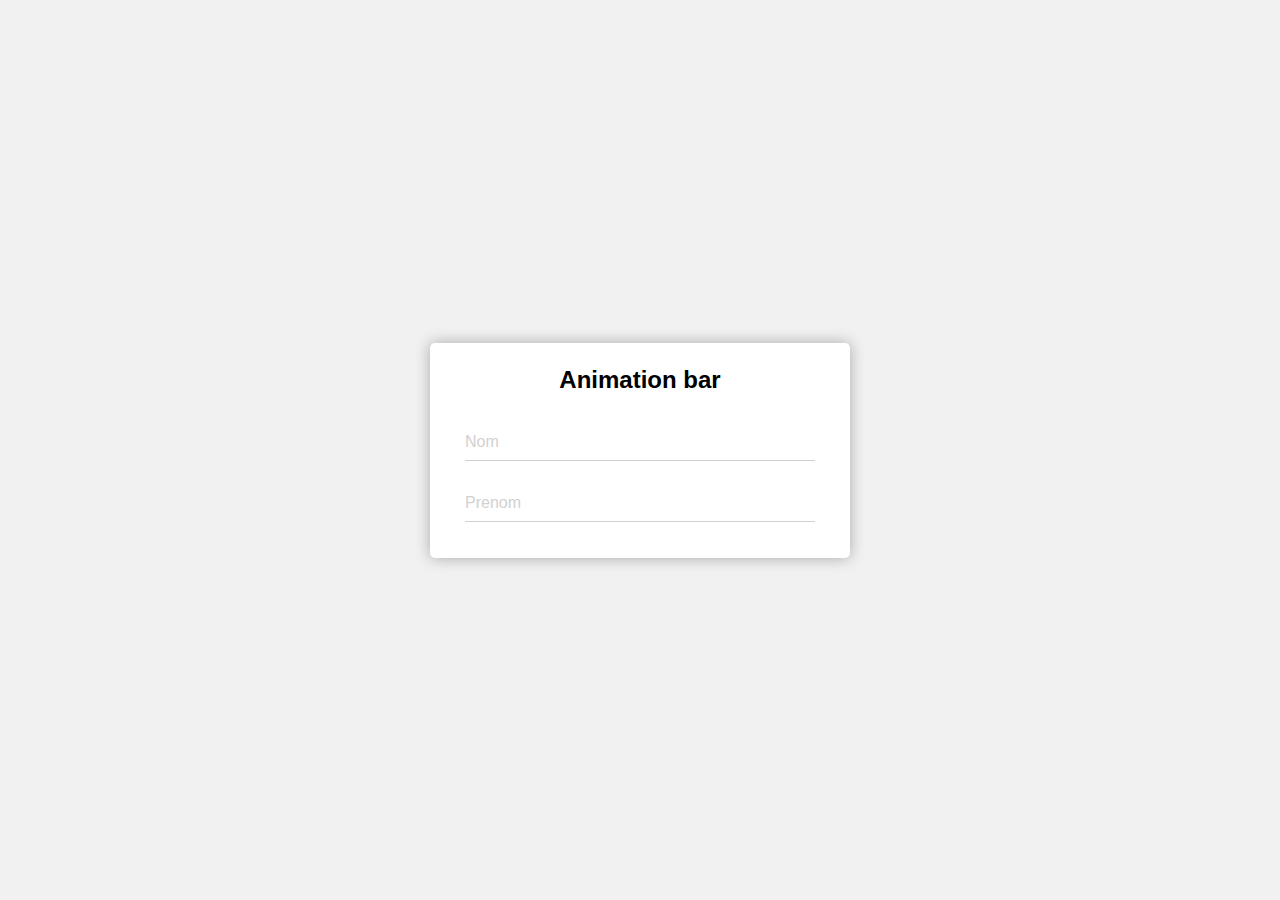
<file: Animation-input-bar/index.html>
<!DOCTYPE html>
<html lang="fr">
<head>
    <meta charset="UTF-8">
    <meta http-equiv="X-UA-Compatible" content="IE=edge">
    <meta name="viewport" content="width=device-width, initial-scale=1.0">
    <link rel="stylesheet" href="style.css">

    <title>La Minute de code</title>
</head>
<body>

    <div class="container">
        <h2>Animation bar</h2>
        <form action="#">
            <div class="box">
                <input  type="text" id="name" required>
                <label for="nom">Nom</label>
                <span class="ligne"></span>
            </div>
            <div class="box">
                <input  type="text" id="prenom" required>
                <label for="prenom">Prenom</label>
                <span class="ligne"></span>
            </div>
        </form>
    </div>





</body>
</html>
</file>
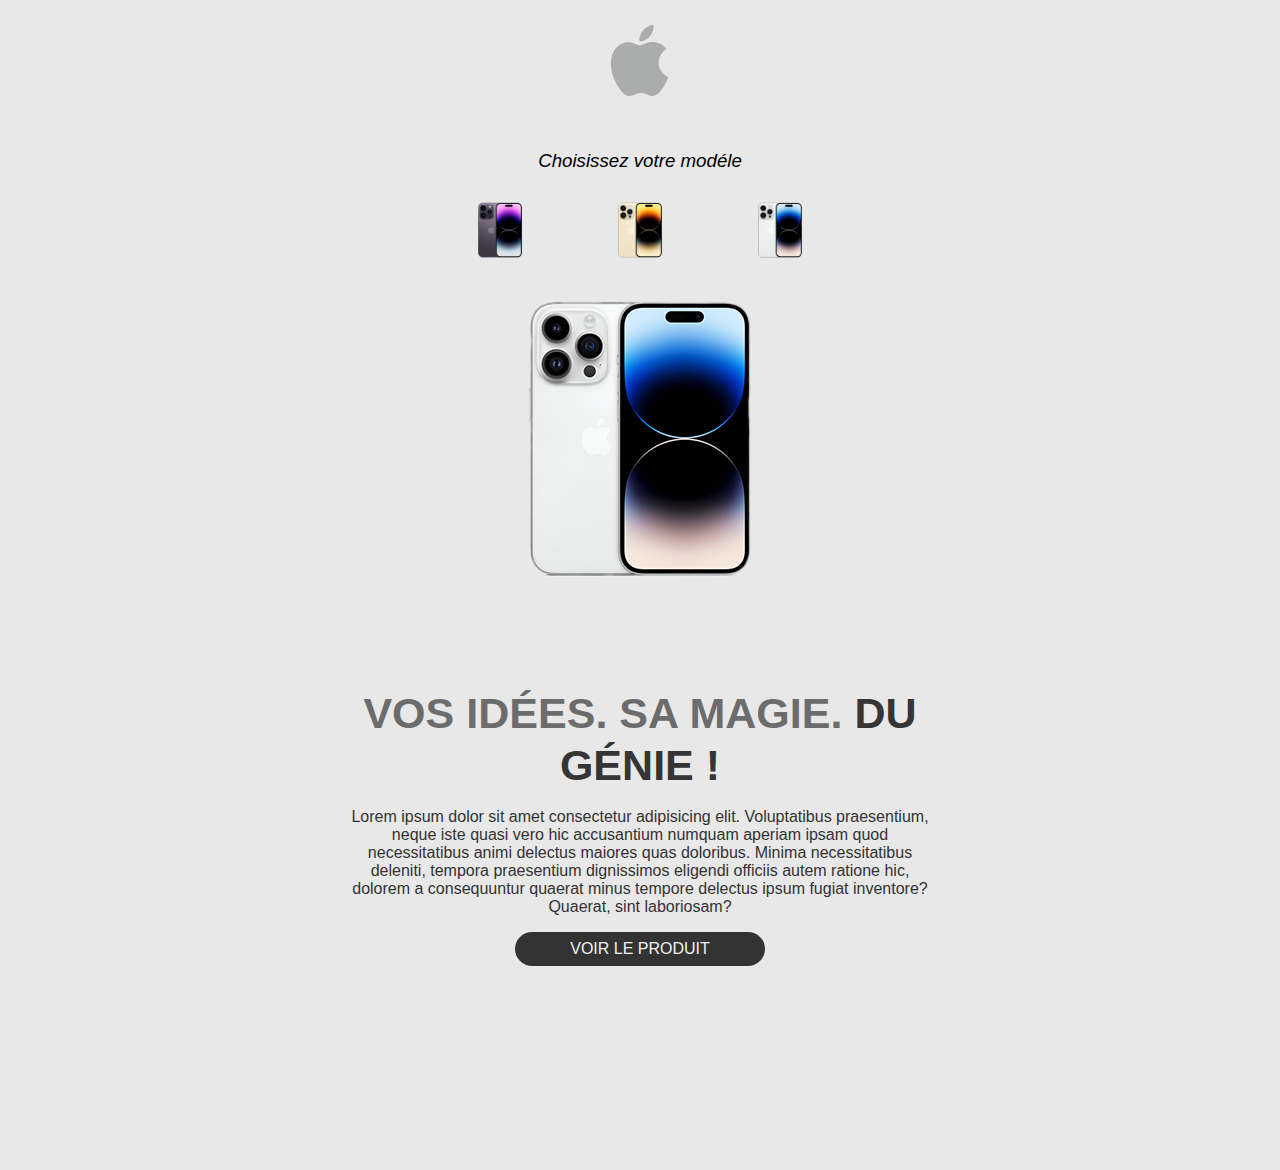
<file: Apple-product/index.html>
<!DOCTYPE html>
<html lang="fr">
<head>
  <meta charset="UTF-8">
  <meta http-equiv="X-UA-Compatible" content="IE=edge">
  <meta name="viewport" content="width=device-width, initial-scale=1.0">
  <link rel="stylesheet" href="style.css">
  <title>Apple</title>
</head>
<body>

<section class="global">
 <header>
  <a href="#" class="logo">
    <img src="./src/logo.png" alt="">
  </a>
  <ul>
    <li>
      <a href="#">Home</a>
    </li>
    <li>
      <a href="#">Products</a>
    </li>
    <li>
      <a href="#">Contact</a>
    </li>
  
  </ul>
 </header>
 <div class="content">
  <div class="box">
    <h2>Vos idées. Sa magie. <span>Du génie !</span> </h2>
    <p>Lorem ipsum dolor sit amet consectetur adipisicing elit. Voluptatibus praesentium, neque iste quasi vero hic accusantium numquam aperiam ipsam quod necessitatibus animi delectus maiores quas doloribus. Minima necessitatibus deleniti, tempora praesentium dignissimos eligendi officiis autem ratione hic, dolorem a consequuntur quaerat minus tempore delectus ipsum fugiat inventore? Quaerat, sint laboriosam?</p>
    <a href="#">Voir le produit</a>
  </div>
  <div class="box-img">
    <img src="./src/Iphone-03.png" alt="" class="phone">
  </div>
 </div>
 <h3>Choisissez votre modéle</h3>
 <ul class="cont-imgs">
  <li>
    <img src="./src/Iphone-01.png" onclick="slider('./src/Iphone-01.png'); couleur('#9d9d9d')" alt="">
  </li>
  <li>
    <img src="./src/Iphone-02.png"  onclick="slider('./src/Iphone-02.png'); couleur('#eef1d5')" alt="">
  </li>
  <li>
    <img src="./src/Iphone-03.png"  onclick="slider('./src/Iphone-03.png'); couleur('#e8e8e8')" alt="">
  </li>
 </ul>
</section>


<script type="text/javascript">
function slider(anything){
  document.querySelector('.phone').src = anything;
}

function couleur(color){
  const sec = document.querySelector('.global');
  sec.style.background = color;
}
</script>



</body>
</html>
</file>
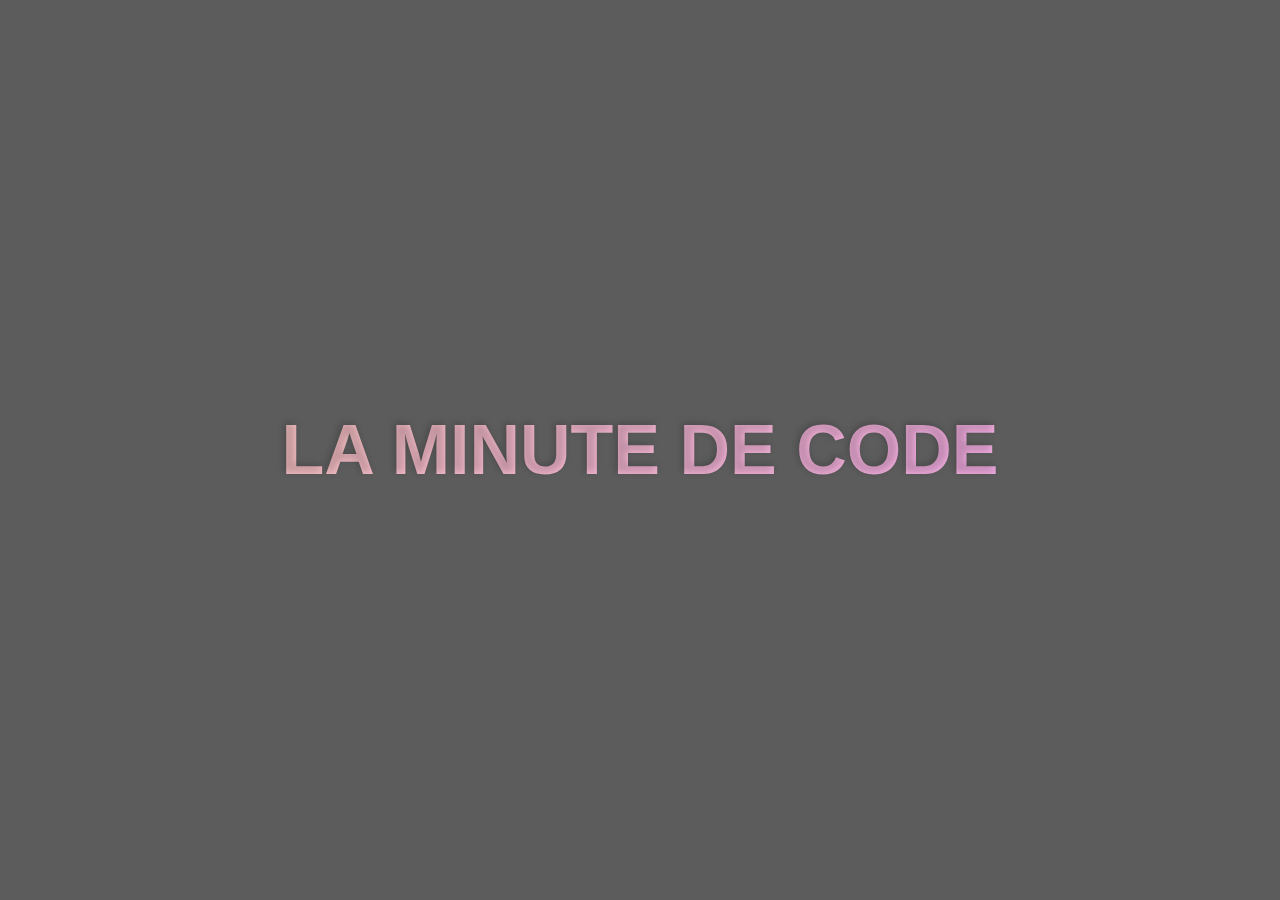
<file: Background-animation-1/index.html>
<!DOCTYPE html>
<html lang="en">
<head>
    <meta charset="UTF-8">
    <meta http-equiv="X-UA-Compatible" content="IE=edge">
    <meta name="viewport" content="width=device-width, initial-scale=1.0">
    <link rel="stylesheet" href="style.css">
    <title>Animation</title>
</head>
<body>


    <div class="content">
        <h1>LA MINUTE DE CODE</h1>
    </div>



</body>
</html>
</file>
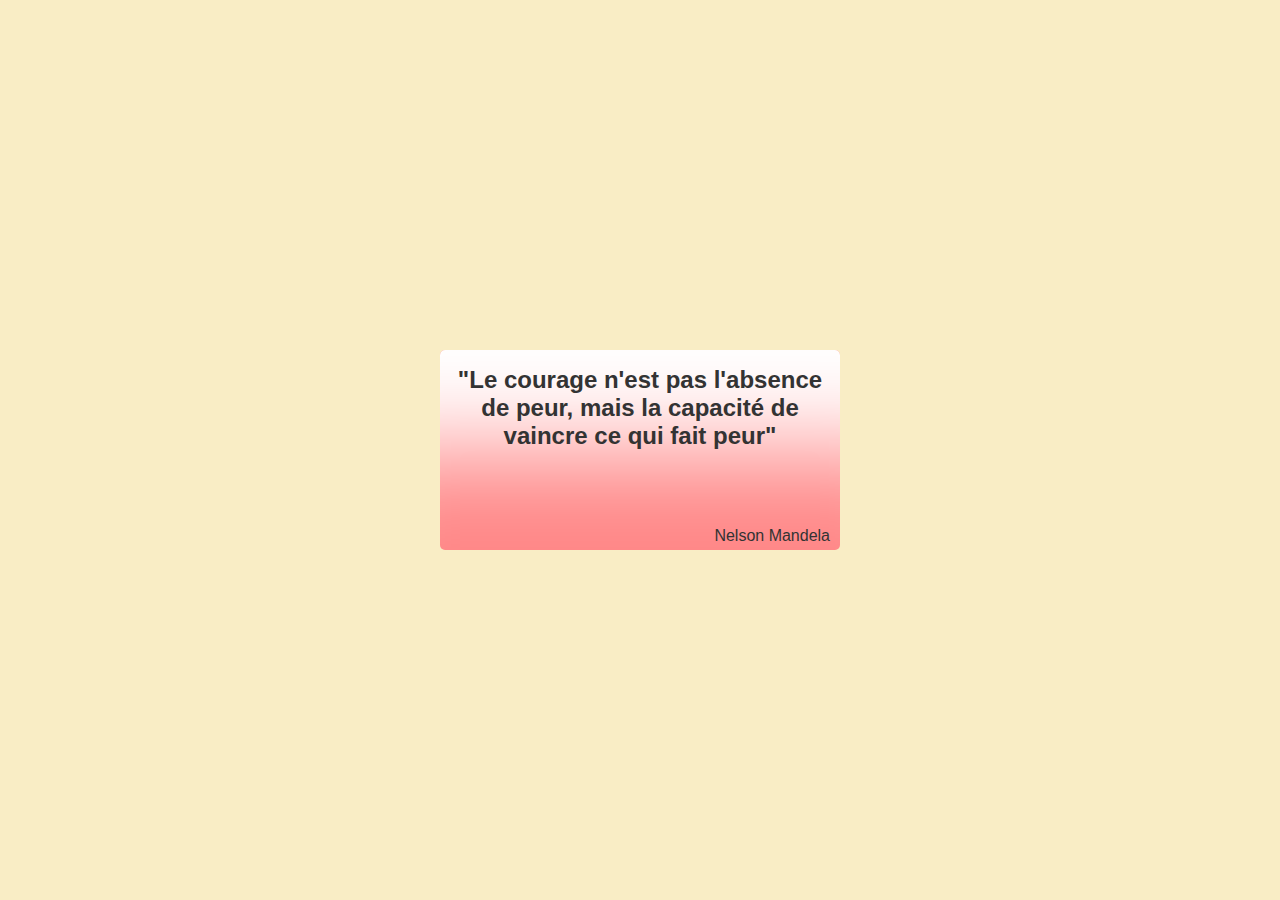
<file: Background-animation-2/index.html>
<!DOCTYPE html>
<html lang="en">
<head>
  <meta charset="UTF-8">
  <meta http-equiv="X-UA-Compatible" content="IE=edge">
  <meta name="viewport" content="width=device-width, initial-scale=1.0">
  <link rel="stylesheet" href="style.css">
  <title>Animation dégradés</title>
</head>
<body>

  <div class="card">
    <h2>"Le courage n'est pas l'absence de peur, mais la capacité de vaincre ce qui fait peur"</h2>
    <span>Nelson Mandela</span>
  </div>


  
</body>
</html>
</file>
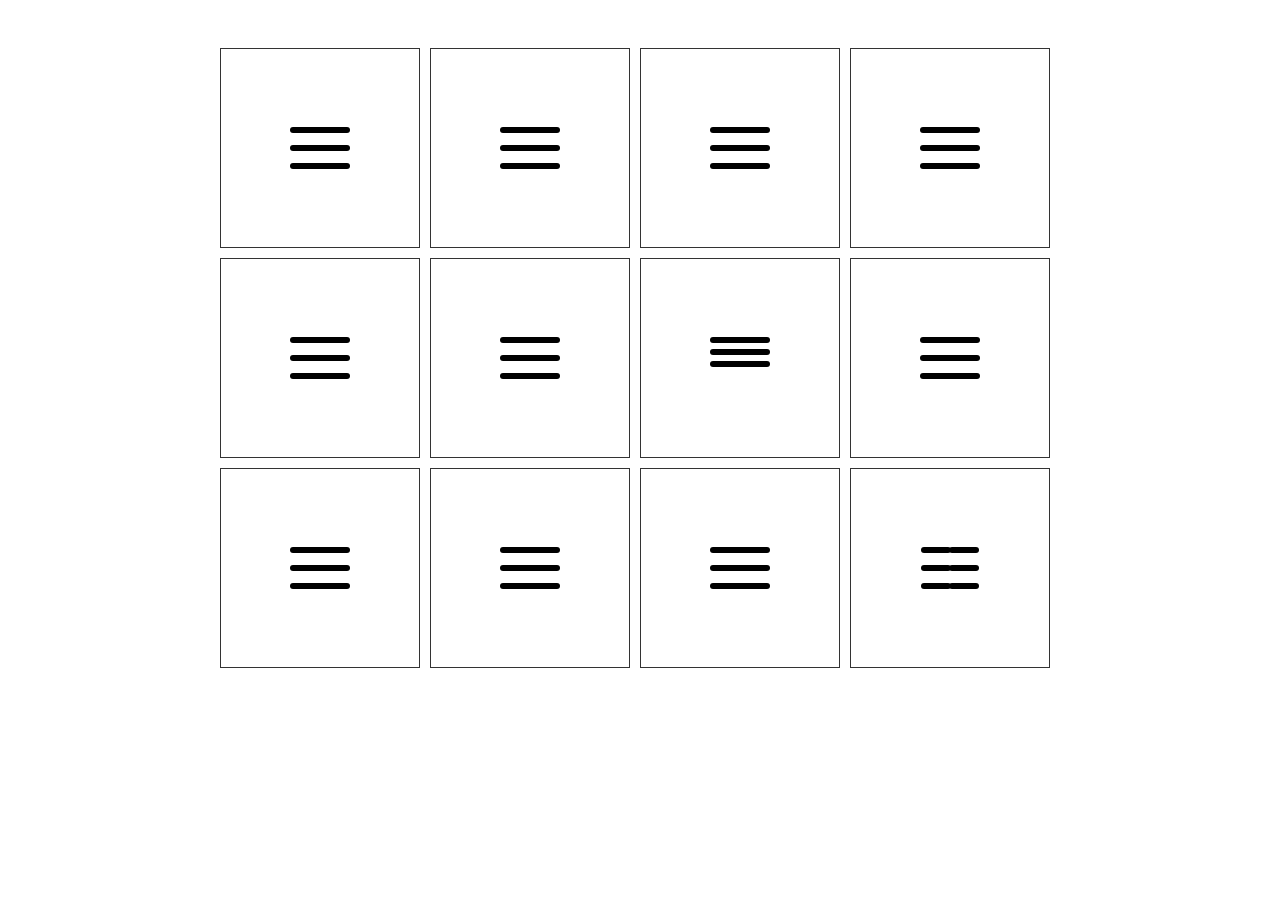
<file: Burger-animations/index.html>
<!DOCTYPE html>
<html lang="fr">
<head>
    <meta charset="UTF-8">
    <meta name="viewport" content="width=device-width, initial-scale=1.0">
    <meta http-equiv="X-UA-Compatible" content="ie=edge">
    <title>Animations</title>
    <link rel="stylesheet" href="style.css">
    <link href="https://fonts.googleapis.com/css?family=Poppins&display=swap" rel="stylesheet">
</head>
<body>
    
    <div class="container">

        <div class="box">
            <div class="burger btn1">
                <div class="lignes"></div>
                <div class="lignes"></div>
                <div class="lignes"></div>
            </div>
        </div>
        <div class="box">
            <div class="burger btn2">
                <div class="lignes"></div>
                <div class="lignes"></div>
                <div class="lignes"></div>
            </div>
        </div>
        <div class="box">
            <div class="burger btn3">
                <div class="lignes"></div>
                <div class="lignes"></div>
                <div class="lignes"></div>
            </div>
        </div>
        <div class="box">
            <div class="burger btn4">
                <div class="lignes"></div>
                <div class="lignes"></div>
                <div class="lignes"></div>
            </div>
        </div>

        <div class="box">
            <div class="burger btn5">
                <div class="lignesM"></div>
                <div class="lignesM"></div>
                <div class="lignesM"></div>
            </div>
        </div>
        <div class="box">
            <div class="burger btn6">
                <div class="lignes"></div>
                <div class="lignes"></div>
                <div class="lignes"></div>
            </div>
        </div>
        <div class="box">
            <div class="burger btn7">
                <div class="lignes"></div>
                <div class="lignes"></div>
                <div class="lignes"></div>
            </div>
        </div>
        <div class="box">
            <div class="burger btn8">
                <div class="lignes"></div>
                <div class="lignes"></div>
                <div class="lignes"></div>
            </div>
        </div>

        <div class="box">
            <div class="burger btn9">
                <div class="lignes"></div>
                <div class="lignes"></div>
                <div class="lignes"></div>
            </div>
        </div>
        <div class="box">
            <div class="burger btn10">
                <div class="lignes"></div>
                <div class="lignes"></div>
                <div class="lignes"></div>
            </div>
        </div>
        <div class="box">
            <div class="burger btn11">
               <div class="ligneUnique"></div>
            </div>
        </div>
        <div class="box">
            <div class="burger btn12">
                <div class="lignes"></div>
                <div class="lignes"></div>
                <div class="lignes"></div>
                <div class="lignes"></div>
                <div class="lignes"></div>
                <div class="lignes"></div>
            </div>
        </div>
    </div>

 <script src="app.js"></script>
</body>
</html>
</file>
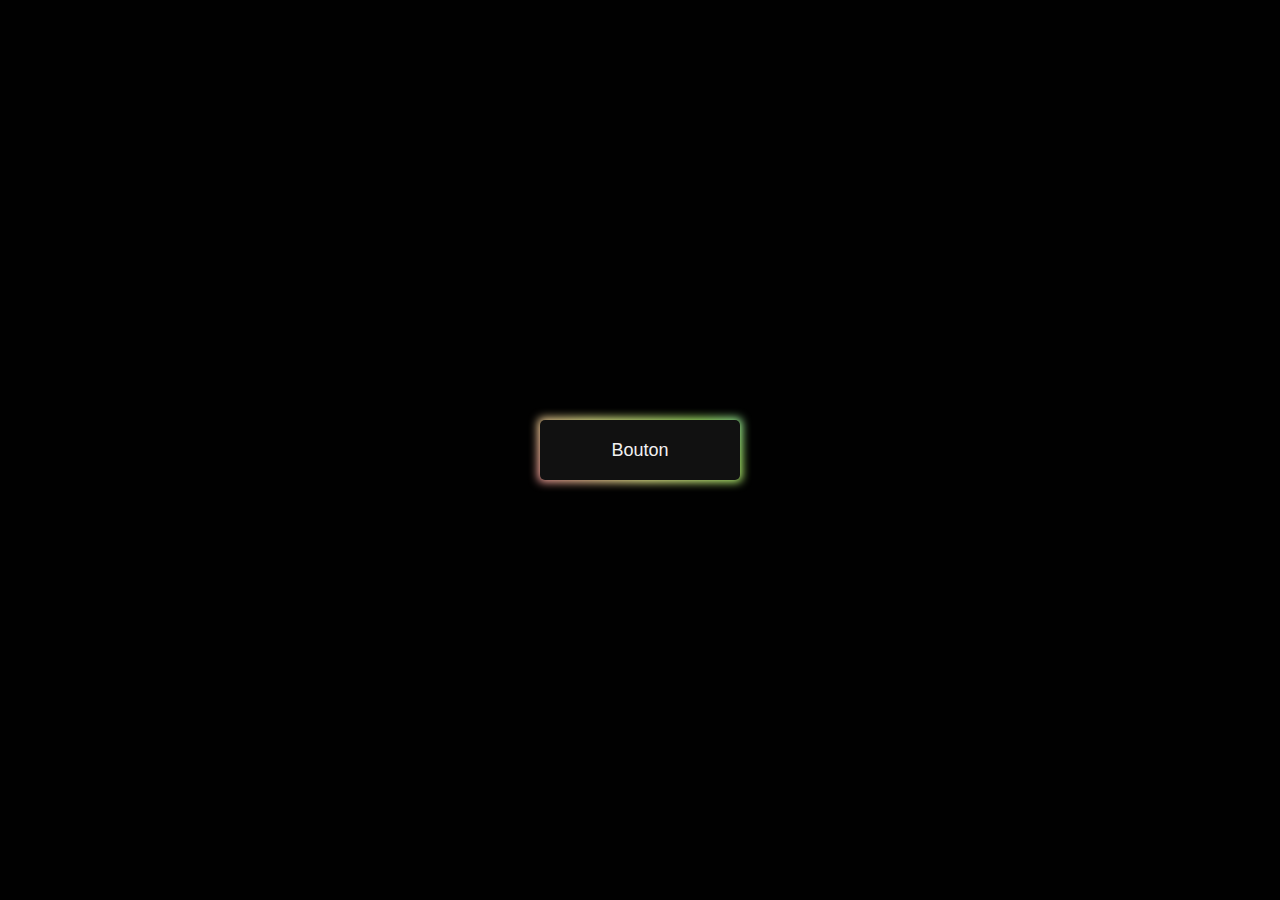
<file: Button-degrade-animation/index.html>
<!DOCTYPE html>
<html lang="fr">
<head>
    <meta charset="UTF-8">
    <meta http-equiv="X-UA-Compatible" content="IE=edge">
    <meta name="viewport" content="width=device-width, initial-scale=1.0">
    <link rel="stylesheet" href="style.css">
    <title>Bouton dégradé</title>
</head>
<body>

    <button>Bouton</button>
    
</body>
</html>
</file>
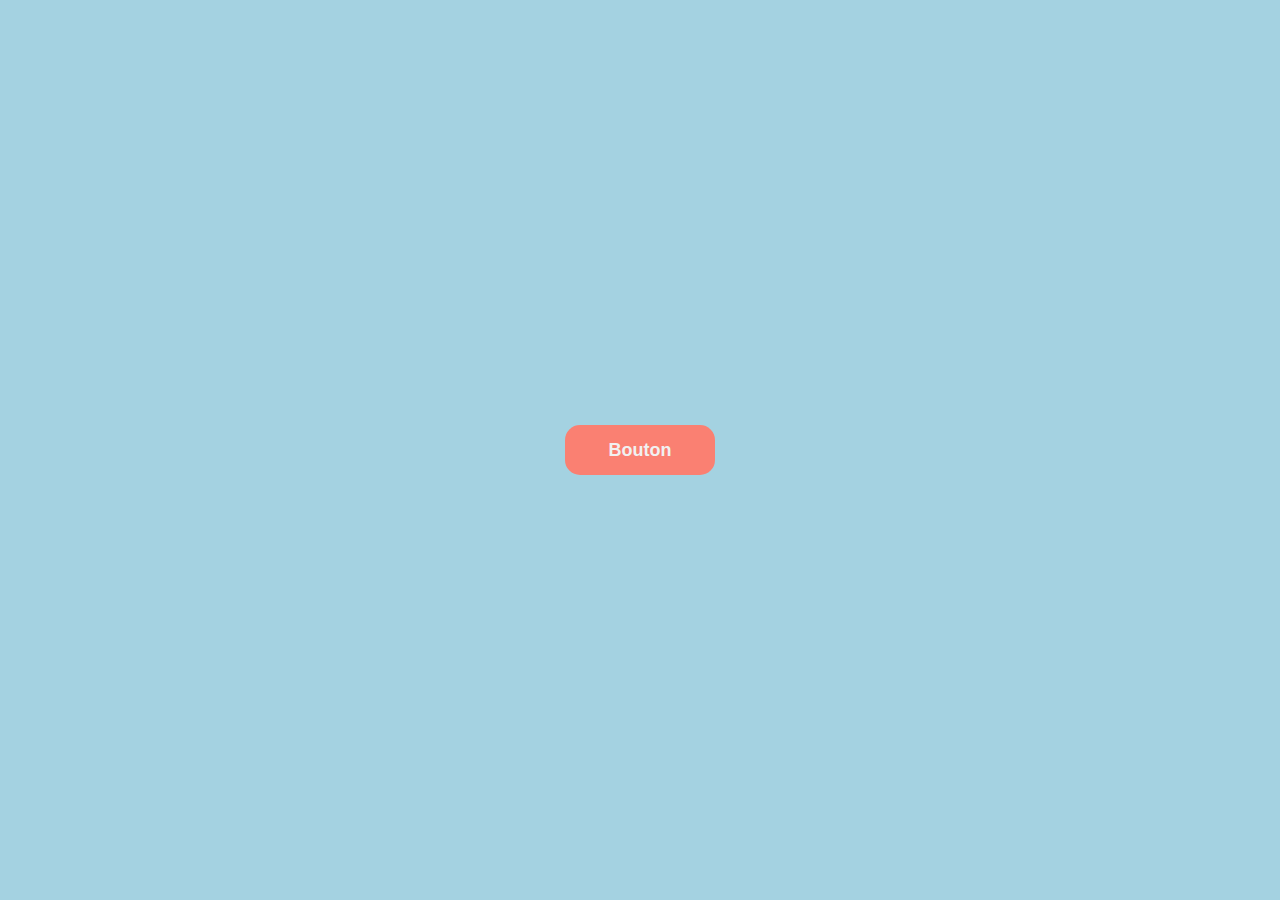
<file: Button-glass-effect/index.html>
<!DOCTYPE html>
<html lang="en">
<head>

  <meta charset="UTF-8">
  <meta http-equiv="X-UA-Compatible" content="IE=edge">
  <meta name="viewport" content="width=device-width, initial-scale=1.0">
  <link rel="stylesheet" href="style.css">
  <link href="https://maxcdn.bootstrapcdn.com/font-awesome/4.7.0/css/font-awesome.min.css" rel="stylesheet">
  <title>HTML</title>
</head>


<body>



  <div class="container-btns">
    <button class="btn ">Bouton</button>
  </div>

</div>



  
</body>
</html>
</file>
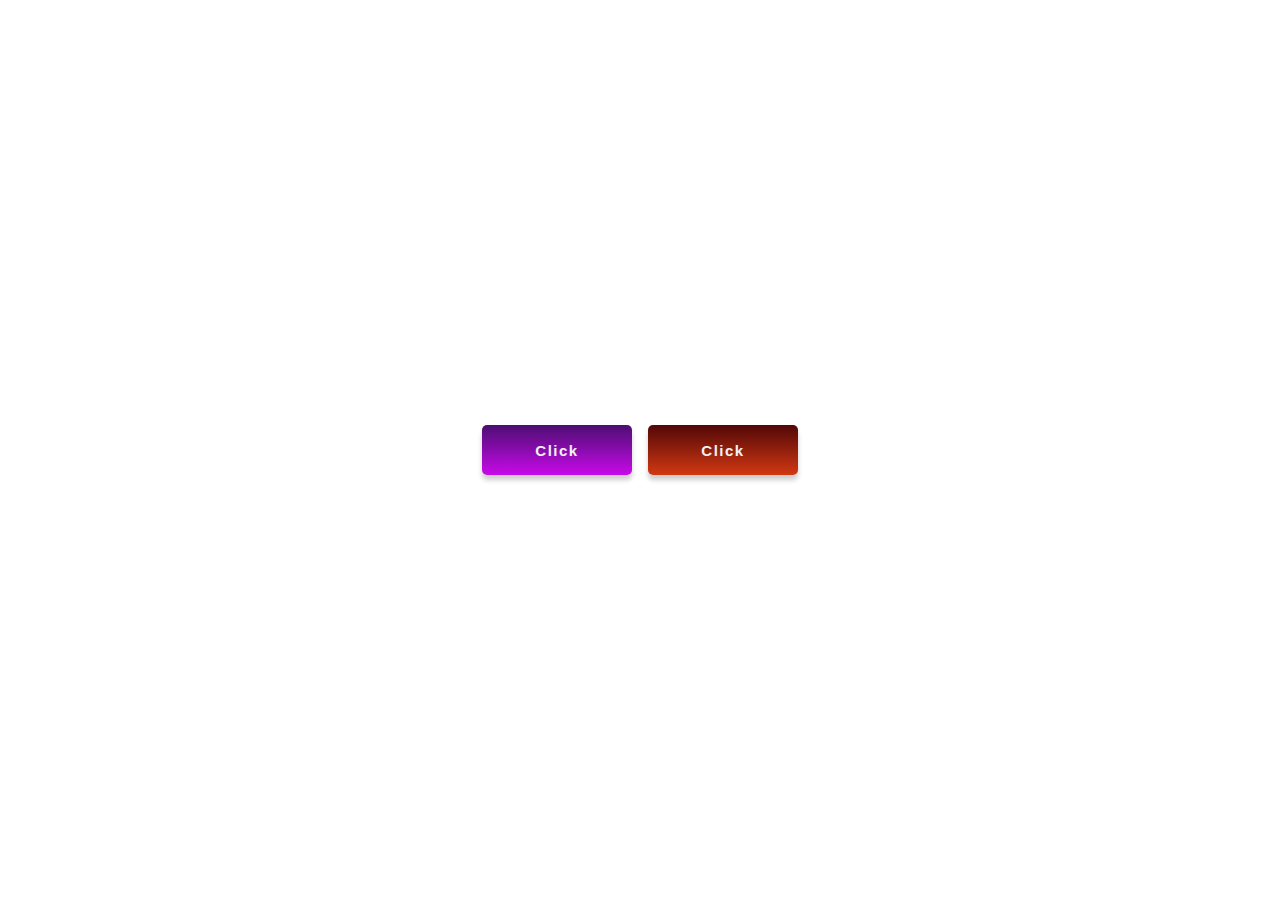
<file: Buttons-ripple-effect/index.html>
<!DOCTYPE html>
<html lang="fr">
<head>
    <meta charset="UTF-8">
    <meta http-equiv="X-UA-Compatible" content="IE=edge">
    <meta name="viewport" content="width=device-width, initial-scale=1.0">
    <link rel="stylesheet" href="style.css">

    <title>La Minute de code</title>
</head>
<body>



    <div class="container">
        <a href="#">Click</a>
        <a href="#">Click</a>
    </div>


<script src="app.js"></script>
</body>
</html>
</file>
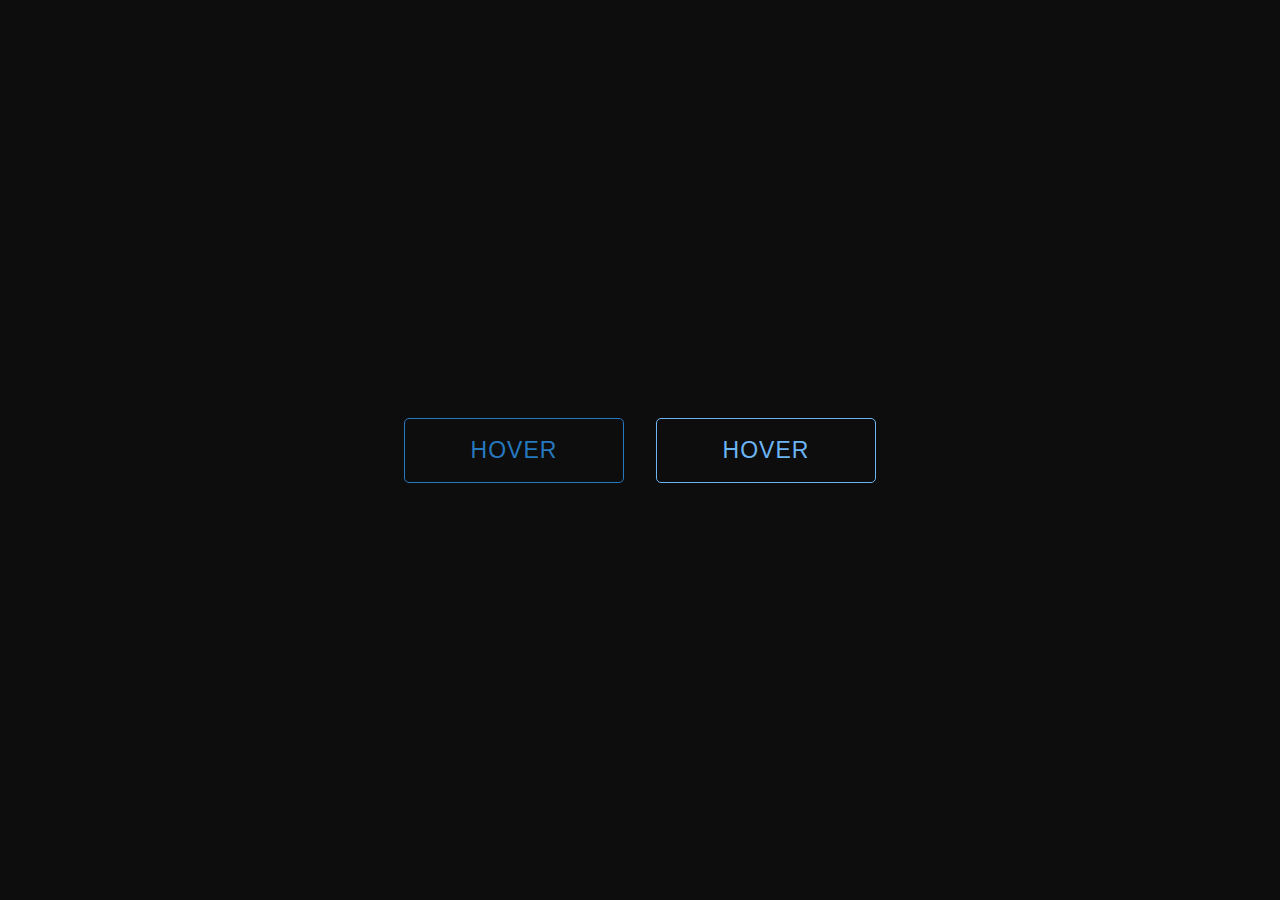
<file: Buttons-shinning-effect/index.html>
<!DOCTYPE html>
<html lang="fr">
<head>
    <meta charset="UTF-8">
    <meta http-equiv="X-UA-Compatible" content="IE=edge">
    <meta name="viewport" content="width=device-width, initial-scale=1.0">
    <link rel="stylesheet" href="style.css">

    <title>La Minute de code</title>
</head>
<body>



    <div class="container">
      
        <button>Hover</button>
        <button>Hover</button>
    </div>



</body>
</html>
</file>
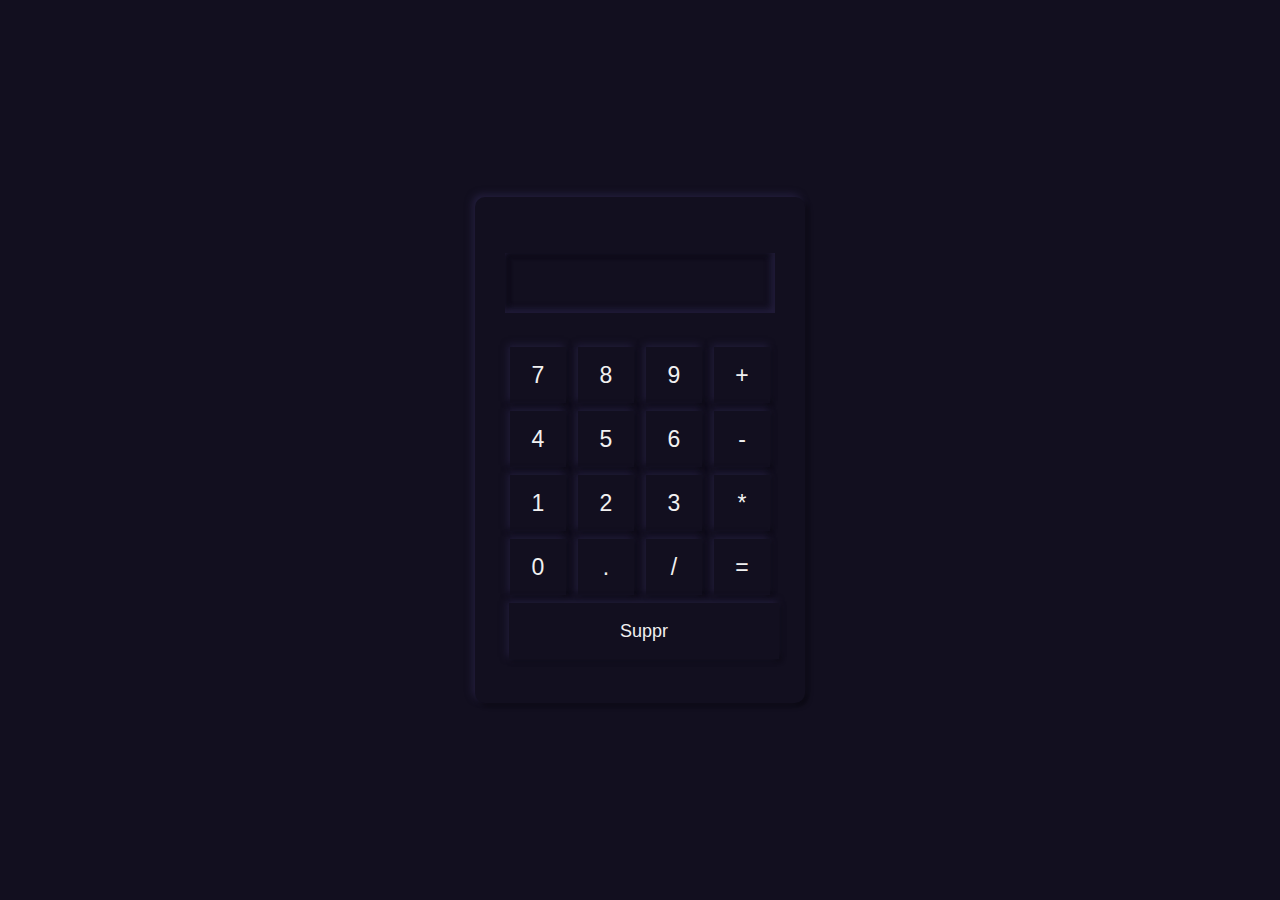
<file: Calculator/index.html>
<!DOCTYPE html>
<html lang="fr">
<head>
    <meta charset="UTF-8">
    <meta http-equiv="X-UA-Compatible" content="IE=edge">
    <meta name="viewport" content="width=device-width, initial-scale=1.0">
    <link rel="stylesheet" href="style.css">
  
    <title> Calculator</title>
</head>
<body>


    

    <div class="calculatrice">

        <p class="infos"></p>
        <form name="form" >
            <div class="resultat">
                <input type="text" name="fenetre" id="fenetre">
            </div>
            <div class="buttons">
                <div class="row">
                    <input type="button" value="7" name="v7" onclick="val(v7.value)">
                    <input type="button" value="8" name="v8" onclick="val(v8.value)">
                    <input type="button" value="9" name="v9" onclick="val(v9.value)">
                    <input type="button" value="+" name="plus" onclick="val(plus.value)">
                </div>
                <div class="row">
                    <input type="button" value="4" name="v4" onclick="val(v4.value)">
                    <input type="button" value="5" name="v5" onclick="val(v5.value)">
                    <input type="button" value="6" name="v6" onclick="val(v6.value)">
                    <input type="button" value="-" name="moin" onclick="val(moin.value)">
                </div>
                <div class="row">
                    <input type="button" value="1" name="v1" onclick="val(v1.value)">
                    <input type="button" value="2" name="v2" onclick="val(v2.value)">
                    <input type="button" value="3" name="v3" onclick="val(v3.value)">
                    <input type="button" value="*" name="mult" onclick="val(mult.value)">
                </div>
                <div class="row">
                    <input type="button" value="0" name="v0" onclick="val(v0.value)">
                    <input type="button" value="." name="dot" onclick="val(dot.value)">
                    <input type="button" value="/" name="div" onclick="val(div.value)">
                    <input type="button" value="=" name="egale" onclick="calcule()">
                </div>
                <input class="reset" type="button" value="Suppr" name="reset" onclick="suppr()">
            </div>
        </form>
    </div>



    <script src="app.js"></script>
</body>
</html>
</file>
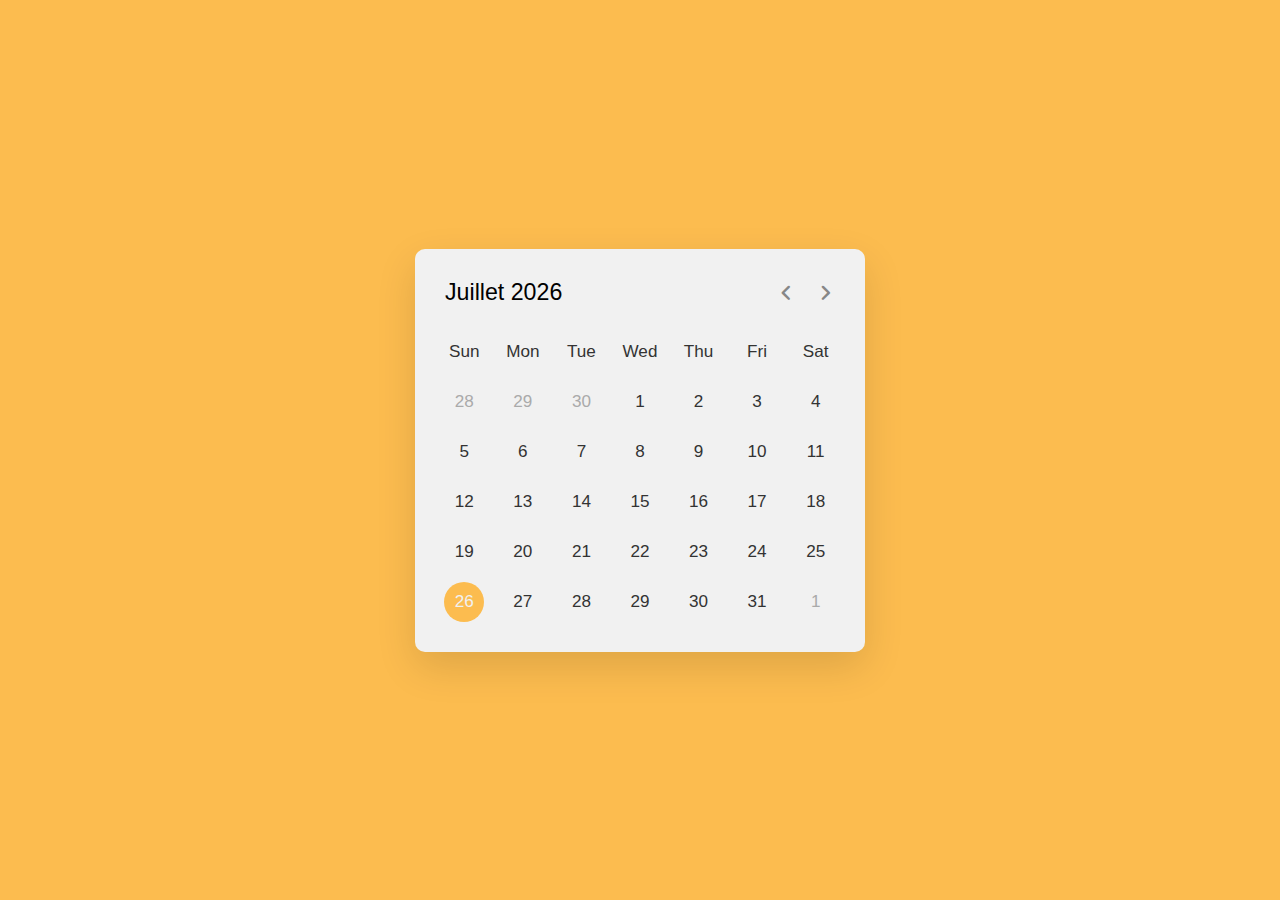
<file: Calendrier/index.html>
<!DOCTYPE html>
<html lang="fr">

<head>
  <meta charset="utf-8">
  <title>Calendrier</title>
  <link rel="stylesheet" href="style.css">
  <meta name="viewport" content="width=device-width, initial-scale=1.0">
  <link rel="stylesheet"
    href="https://fonts.googleapis.com/css2?family=Material+Symbols+Rounded:opsz,wght,FILL,GRAD@20..48,100..700,0..1,-50..200">
  </head>
  
<body>
  <div class="wrapper">
    <header>
      <p class="date"></p>
      <div class="icons">
        <span id="prev" class="material-symbols-rounded">chevron_left</span>
        <span id="next" class="material-symbols-rounded">chevron_right</span>
      </div>
    </header>
    <div class="calendrier">
      <ul class="semaines">
        <li>Sun</li>
        <li>Mon</li>
        <li>Tue</li>
        <li>Wed</li>
        <li>Thu</li>
        <li>Fri</li>
        <li>Sat</li>
      </ul>
      <ul class="jours"></ul>
    </div>
  </div>
  
  <script src="app.js" defer></script>
</body>

</html>
</file>
<file: Animation-input-bar/style.css>
*, ::before, ::after {
box-sizing: border-box;
margin: 0;
padding:0;
font-family: Arial, Helvetica, sans-serif;
}

body {
 min-height: 100vh;
display: grid;
place-items: center;
text-align: center;
background: #f1f1f1;
}

.container {
    width: 420px;
    background: #fff;
    padding: 20px 30px;
    border-radius: 5px;
    box-shadow: 0 0 15px rgba(0,0,0,.3)
}

.container h2 {
    font-size: 24px;
    font-weight: 600;
    line-height: 33px;
}

form {
    margin: 20px 5px 10px 5px;
}

form .box {
    height: 45px;
    width: 100%;
    display: flex;
    position: relative;
    margin-bottom: 1rem;
}

form input {
    width: 100%;
    height: 100%;
    border:none;
    border-bottom: 1px solid #d1d1d1;
    outline: none;
    font-size: 18px;
    padding-left: 15px;
}

form label {
    position: absolute;
    bottom: 10px;
    left: 0;
    color: #d1d1d1;
    transition: transform .2s ease-in;
}

.box .ligne {
    content: "";
    position: absolute;
    bottom: 0;
    width: 0%;
    height: 2px;
    background: #ff4b4b;
    transition: width .2s ease-in;
}

.box input:focus  ~ label {
    transform: translateY(-25px);
    color: #ff4b4b;
}

.box input:valid ~ label {
    transform: translateY(-25px);
    color: #ff4b4b;
}

.box input:focus  ~ .ligne {
    width: 100%;
}
.box input:valid ~ .ligne  {
    width: 100%;
}
</file>
<file: Apple-product/style.css>
* {
  margin: 0;
  padding: 0;
  box-sizing: border-box;
  font-family: Arial, Helvetica, sans-serif;
}

section {
  position: relative;
  width: 100%;
  min-height: 100vh;
  padding: 100px;
  display:flex;
  justify-content:space-between;
  align-items:center;
  background:  #e8e8e8;
  transition: background 0.5s ease-in-out;
}

header img {
  max-width: 80px;
}

header {
  position: absolute;
  top: 0;
  left: 0;
  width: 100%;
  padding: 20px 100px;
  display:flex;
  justify-content:space-between;
  align-items:center;
}

header ul {
  position: relative;
  display: flex;
}

header ul li {
  list-style: none;
}

header ul li a {
  text-decoration: none;
  color: rgb(108, 108, 108);
  font-weight: bold;
  margin-left: 1rem;
}

.content {
  position: relative;
  width: 100%;
  display:flex;
  justify-content:center;
  align-items:center;
  flex-wrap: wrap;
}

.content .box {
  position: relative;
  max-width: 600px;
}

.content h2 {
  color: rgb(108, 108, 108);
  font-size: calc(18px + 1.8vw + 2px);
  line-height: 1.2em;
  text-transform: uppercase;
  font-weight: 900;
}


.content h2 span {
  font-size: 1em;
  color: rgb(53, 53, 53);
}

.content .box p {
  color: #333;
  margin-top: 1rem;
}
.content .box a {
 display: inline-block;
 margin-top: 20px;
 padding: 8px 20px;
 background: #333;
 color: #f1f1f1;
 border-radius: 40px;
 font-weight: 500;
 text-decoration: none;
 text-transform: uppercase;
 transition: background 0.5s ease-in-out;
}

.content .box a:hover {
  background: rgb(0, 0, 0);
}
.box-img {
  width: 500px;
  display: flex;
  padding-right: 50px;
  justify-content: flex-end;
}

.box-img img {
  width: 100%;
  max-width: 500px;
  height: auto;
}

h3{
  font-weight: 400;
  position: absolute;
  left: 50%;
  transform: translateX(-50%);
  bottom: 120px;
  font-style: italic;
}

.cont-imgs {
  position: absolute;
  left: 50%;
  transform: translateX(-50%);
  bottom: 20px;
  display: flex;
  list-style: none;
}
.cont-imgs li {
  display: inline-block;
  margin: 0 20px;
  cursor: pointer;
  transition: transform 0.5s ease-in-out;
}

.cont-imgs li:hover {
transform: translateY(-10px);
}
.cont-imgs img {
  width: 100%;
 max-width: 100px;
 min-width: 80px;
}

@media screen and (max-width:1296px){
    section{
     height: 130vh;
  }
     h2, p {
      text-align: center
  }
    .box-img{
      order: 1;
    }
    .box {
      order: 2;
    }
    .box-img {
      justify-content: center;
    }
    .content .box a{
      display: block;
      width: 250px;
      text-align: center;
      margin: 1rem auto;
    }
    .box-img{
      padding-right: 0;
   }
     h3 {
      width: 100%;
      text-align: center;
       top: 150px;
     }
     .cont-imgs {
       top: 180px;
     }
     header {
      justify-content: center;
     }
    header ul {
      display: none;
    }

}
</file>
<file: Background-animation-1/style.css>
*, ::before, ::after {
    box-sizing: border-box;
    margin: 0;
    padding: 0;
    font-family: Arial, Helvetica, sans-serif;
}


body {
    height: 100vh;
    display:flex;
    justify-content: center;
    align-items: center;
    background: #5c5c5c;
    
}


h1 {
    font-weight: 900;
    font-size: clamp(35px, 8vw, 70px);
    background: repeating-linear-gradient(-45deg, rgb(245, 169, 169) 0%, rgb(252, 252, 202) 7.14%, rgb(184, 251, 184) 14.28%,
    rgb(0,255,255) 21.4%, rgb(196, 250, 250) 28.56%, rgb(149, 149, 240) 35.7%, rgb(237, 160, 237) 42.84%, rgb(242, 190, 190) 50%);
    background-size: 600vw 600vw;
    animation: anim 10s linear infinite forwards;
    color: transparent;
    -webkit-text-fill-color: transparent;
    -webkit-background-clip: text;
    user-select: none;
    text-shadow: 2px 2px 5px rgba(214, 214, 214, 0.2);
    text-shadow: -2px -2px 7px rgba(0,0,0,.2)
}


@keyframes anim {
    0% {
        background-position-x: 0%;
    }
    100% {
        background-position-x: 600vw;
    }
}
</file>
<file: Background-animation-2/style.css>
*, ::before, ::after {
  box-sizing: border-box;
  margin: 0;
  padding:0;
  font-family: Arial, Helvetica, sans-serif;
}

body {
  background: #f9edc5;
  height: 100vh;
  display:flex;
  justify-content: center;
  align-items: center;
}

.card {
  width: 400px;
  height: 200px;
  background: #f1f1f1;
  border-radius: 5px;
  flex-shrink: 0;
  cursor: pointer;
  padding: 1rem;
  position: relative;
  background: #ff8787;
    box-shadow: 0px 200px 100px -100px white inset;
    transition: background 1s ease-in-out,
        box-shadow 1s ease-in-out;
}

.card:hover {
  background: rgb(158, 176, 255);
  box-shadow: 0px -200px -70px -100px rgb(150, 202, 255) inset;
}



h2 {
  text-align: center;
  color:#333;
}
span {
  position: absolute;
  bottom: 5px;
  right: 10px;
  color:#333;
}
</file>
<file: Burger-animations/style.css>
*, ::before, ::after {
    box-sizing: border-box;
}
body {
    margin: 0;
    padding: 0;
    font-family: 'Poppins';
}

.container {
    height: auto;
    width: 850px;
    margin: 3rem auto;
    display: flex;
    flex-wrap: wrap;
}
@media screen and (max-width: 880px) {
    .container {
        width: 100%;
        justify-content: center;
    }
}
.box {
    height: 200px;
    width: 200px;
    border: 1px solid #333;
    margin-left: 5px;
    margin-right: 5px;
    margin-bottom: 10px;
    display: flex;
    justify-content: center;
    align-items: center;
    position: relative;
}
.burger{
    width: 60px;
    height: 42px;
    cursor: pointer;
    position: relative;
}
.lignes {
    width: 100%;
    height: 6px;
    border-radius: 5px;
    background: #000;
    position: absolute;
    transition: all .5s ease-in-out;
}

.lignes:nth-child(1){
    top: 0px;
}
.lignes:nth-child(2){
    top: 18px;
}
.lignes:nth-child(3){
    top: 36px;
}

/* Animation 1 */

.btn1.active .lignes:nth-child(1){
    top: 18px;
    transform: rotate(135deg);
}
.btn1.active .lignes:nth-child(2){
    transform: translateX(-20px);
    opacity: 0;
}
.btn1.active .lignes:nth-child(3){
    top: 18px;
    transform: rotate(-135deg);
}

/* Animation 2 */

.btn2.active .lignes:nth-child(1){
    top: 18px;
}
.btn2.active .lignes:nth-child(2){
    opacity: 0;
}
.btn2.active .lignes:nth-child(3){
    top: 18px;
    transform: rotate(90deg);
}

/* Animation 3 */

.btn3.active .lignes:nth-child(1){
    top: 18px;
}
.btn3.active .lignes:nth-child(2){
    opacity: 0;
}
.btn3.active .lignes:nth-child(3){
    top: 18px;
}

/* Animation 4 */

.btn4 .lignes {
    transition: all 0.25s ease-out;
}
.btn4.active {
    transform: rotate(90deg);
}
.btn4.active .lignes:nth-child(2){
    transition: none;
    opacity: 0;
}

.btn4.active .lignes:nth-child(1),
.btn4.active .lignes:nth-child(3) {
    width: 35px;
    transform-origin: right;
}
.btn4.active .lignes:nth-child(1) {
    transform: translateY(20px) rotate(45deg);
}
.btn4.active .lignes:nth-child(3) {
    transform: translateY(-20px) rotate(-45deg);
}

/* Animation 5 */

.lignesM {
    width: 100%;
    height: 6px;
    border-radius: 5px;
    background: #000;
    transition: all 0.3s ease-in-out;
    position: relative;
    margin: 12px auto;

}
.lignesM:nth-child(1){
    margin-top: 0!important;
}
.btn5.active .lignesM:nth-child(2){
    width: 0px;
}
.btn5.active {
    transition: all 0.3s 0.8s ease-in-out;
    transform: rotate(45deg);
}

.btn5.active .lignesM:nth-child(1),
.btn5.active .lignesM:nth-child(3) {
    transition-delay: 0.5s;
}

.btn5.active .lignesM:nth-child(1) {
    transform: translateY(18px);
}
.btn5.active .lignesM:nth-child(3) {
    transform: translateY(-18px) rotate(90deg);
}

/* Animation 6 */

.btn6.active .lignes:nth-child(1){
    opacity: 0;
    transform: translateX(-100%);
}

.btn6.active .lignes:nth-child(3){
    opacity: 0;
    transform: translateX(100%);
}

/* Animation 7 */

.btn7 .lignes:nth-child(1){
    top: 0px;
}

.btn7 .lignes:nth-child(2){
    top: 12px;
}

.btn7 .lignes:nth-child(3){
    top: 24px;
}

.btn7.active .lignes:nth-child(1){
    width: 30px;
}
.btn7.active .lignes:nth-child(2){
    width: 40px;
}
.btn7.active .lignes:nth-child(3){
    width: 50px;
}
.btn7 {
    transition: all 0.4s ease-in-out;
}
.btn7.active {
    transform: rotate(30deg)
}

/* animation 8 */

.btn8 {
    position: relative;
    transition: all 0.3s ease-in-out;
}
.btn8.active {
    transform: rotate(45deg);
}
.btn8::before {
    content: "";
    position: absolute;
    top: 50%;
    left: 50%;
    transform: translate(-50%, -50%);
    width: 70px;
    height: 70px;
    border: 5px solid transparent;
    border-radius: 50%;
    transition: all 0.3s ease-in-out;
}

.btn8.active::before {
    transition-delay: 0.3s!important;
    border: 5px solid #000;
}

.btn8.active .lignes {
    width: 35px;
}
.btn8.active .lignes:nth-child(2){
    transition: all 0.1s ease-in!important;
    opacity: 0;
}

.btn8.active .lignes:nth-child(1){
    transform: translate(12.5px, 18px);
}

.btn8.active .lignes:nth-child(3){
    transform: translate(12.5px, -18px) rotate(90deg);
}

/* Animation 9 */

.btn9.active {
    animation: smallBig 0.6s forwards;
}

@keyframes smallBig {
    0%{
        transform: scale(1);
    }
    50% {
        transform: scale(0);
    }
    100%{
        transform: scale(1);
    }
}

.btn9.active .lignes:nth-child(2){
    opacity: 0;
}
.btn9.active .lignes:nth-child(1){
    transform: translateY(18px) rotate(45deg);
}
.btn9.active .lignes:nth-child(3){
    transform: translateY(-18px) rotate(-45deg);
}

/* Anim 10 */

.btn10.active {
    transition: all 0.3s;
    transform: rotate(270deg);
}
.btn10.active .lignes {
    transition: all 0.1s;
}

.btn10.active .lignes:nth-child(1){
    transform: translateY(18px) rotate(45deg);
}
.btn10.active .lignes:nth-child(2){
    opacity: 0;
}
.btn10.active .lignes:nth-child(3){
    transform: translateY(-18px) rotate(-45deg);
}

/* Animation 11 */

.ligneUnique {
    width: 100%;
    height: 6px;
    border-radius: 5px;
    background: #000;
    position: absolute;
    top: 18px;
    transition: all 0ms 300ms;
}
.btn11.active .ligneUnique {
    background: rgba(255,255,255,0);
}
.ligneUnique::before {
    content: "";
    position: absolute;
    bottom: 18px;
    background: #000;
    width: 100%;
    height: 6px;
    border-radius: 5px;
    transition: bottom 300ms 300ms ease, transform 300ms ease;
}
.ligneUnique::after {
    content: "";
    position: absolute;
    top: 18px;
    background: #000;
    width: 100%;
    height: 6px;
    border-radius: 5px;
    transition: top 300ms 300ms ease, transform 300ms ease;
}

.btn11.active .ligneUnique::after {
    top: 0;
    transform: rotate(45deg);
    transition: top 300ms ease, transform 300ms 300ms ease;
}
.btn11.active .ligneUnique::before {
    bottom: 0;
    transform: rotate(-45deg);
    transition: bottom 300ms ease, transform 300ms 300ms ease;
}

/* Animation 12 */

.btn12 .lignes {
    width: 50%;
    height: 6px;
    border-radius: 5px;
    background: #000;
    transition: all 0.2s ease-in-out;
}
.btn12 .lignes:nth-child(even){
    left: 50%;
    transform: translateX(-1px);
}
.btn12 .lignes:nth-child(odd){
    transform: translateX(1px);
}

.btn12 .lignes:nth-child(1), .btn12 .lignes:nth-child(2) {
    top: 0px;
}
.btn12 .lignes:nth-child(3), .btn12 .lignes:nth-child(4) {
    top: 18px;
}
.btn12 .lignes:nth-child(5), .btn12 .lignes:nth-child(6) {
    top: 36px;
}

.btn12.active .lignes:nth-child(3) {
    transform: translateX(-50%);
    opacity: 0;
}
.btn12.active .lignes:nth-child(4) {
    transform: translateX(50%);
    opacity: 0;
}

.btn12.active .lignes:nth-child(1), .btn12.active .lignes:nth-child(6) {
    transform: rotate(45deg);
}

.btn12.active .lignes:nth-child(2), .btn12.active .lignes:nth-child(5) {
    transform: rotate(-45deg);
}

.btn12.active .lignes:nth-child(1){
    left: 5px;
    top: 7px;
}
.btn12.active .lignes:nth-child(2){
    left: calc(50% - 5px);
    top: 7px;
}
.btn12.active .lignes:nth-child(5){
    left: 5px;
    top: 29px;
}
.btn12.active .lignes:nth-child(6){
    left: calc(50% - 5px);
    top: 29px;
}
</file>
<file: Button-degrade-animation/style.css>
*, ::before, ::after {
box-sizing: border-box;
margin: 0;
padding: 0;
font-family: Arial, Helvetica, sans-serif;
}

body {
    height: 100vh;
    display:flex;
    justify-content: center;
    align-items: center;
    background: #010101;
}

button {
    position: relative;
    height: 60px;
    width: 200px;
    border: none;
    outline: none;
    background: #111;
    color: #f1f1f1;
    cursor:pointer;
    font-size: 18px;
    border-radius: 5px;
}

button:before {
    content: "";
    position: absolute;
    top: -2px;
    left: -2px;
    width:calc(100% + 4px);
    height: calc(100% + 4px);
    border-radius: 5px;
    background: linear-gradient(45deg, rgb(253, 160, 160), rgb(250, 253, 152),rgb(179, 254, 114),rgb(135, 248, 227),rgb(81, 99, 234),rgb(237, 168, 253),rgb(165, 22, 22), rgb(167, 63, 63), rgb(242, 168, 49));
    background-size: 400%;
    z-index: -1;
    opacity: 1;
    filter: blur(5px);
    transition: opacity .2s ease-in-out;
    animation: animate 20s linear infinite;
}

button:hover:before {
opacity: 1;
}
button:hover:active:before {
    filter: blur(2px);
}

button:hover:active {
    background: none;
    color: #333
}

@keyframes animate {
    0% {
        background-position: 0 0;
    }
    50% {
        background-position: 400% 0;
    }
    100% {
        background-position: 0 0;
    }
}
</file>
<file: Button-glass-effect/style.css>
/* #################################### Global */

*,
::before,
::after {
  box-sizing: border-box;
  margin: 0;
  padding: 0;
}

body {
 min-height: 100vh;
display: grid;
place-items: center;
background: #a4d2e1;
}

.container-btns {
  max-width: 500px;
  width: 100%;
  height: auto;
  padding: 5rem;
  margin: 1rem auto;
  display: flex;
  justify-content: center;
  align-items: center;
}



.btn {
  width: 150px;
  height: 50px;
  outline: none;
  border: none;
  font-weight: 700;
  font-size: 18px;
  color: #f1f1f1;
  cursor: pointer;
  border-radius: 15px;
  background: salmon;
  position: relative;
  overflow: hidden;
}


.btn::after {
  content: "";
  display: block;
  width: 100%;
  height: 7px;
  position: absolute;
  top: 1rem;
  left: 150px;
  background: rgb(255, 255, 255, 0.2);
  transform: rotate(130deg);
}

.btn::before {
  content: "";
  display: block;
  width: 100%;
  height: 10px;
  position: absolute;
  top: 1rem;
  left: 180px;
  background: rgb(255, 255, 255, 0.2);
  transform: rotate(130deg);
}

.btn:hover {
  background: rgb(253, 171, 162);
}

.btn:hover.btn::after {
  animation: btn-1 0.5s ease-in-out;
}

.btn:hover.btn::before {
  animation: btn-2 0.5s ease-in-out;
}

@keyframes btn-1 {
  from {
    left: 150px;
  }

  to {
    left: -120px;
  }
}

@keyframes btn-2 {
  from {
    left: 180px;
  }

  to {
    left: -90px;
  }
}
</file>
<file: Buttons-ripple-effect/style.css>
*, ::before, ::after {
box-sizing: border-box;
margin: 0;
padding:0;
font-family: Arial, Helvetica, sans-serif;
}

body {
 min-height: 100vh;
display: grid;
place-items: center;
}

.container {
    display:flex;
    justify-content: center;
    align-items: center;
}


a {
    text-decoration: none;
    display: block;
    width: 150px;
    height: 50px;
    display:flex;
    justify-content: center;
    align-items: center;
    margin: 0 0.5rem;
    color: #f1f1f1;
    border-radius: 5px;
    font-weight: 700;
    font-size: 15px;
    letter-spacing: 1.5px;
    box-shadow: 0 5px 5px rgba(0,0,0,.2);
    position: relative;
    overflow: hidden;
}

a:nth-child(1){
    background: linear-gradient(to top, rgb(199, 10, 233), rgb(76, 14, 114));
}
a:nth-child(2){
    background: linear-gradient(to top, rgb(209, 56, 18), rgb(82, 8, 8));
}



a > span {
    background: #fff;
  position: absolute;
  transform: translate(-50%,-50%);
  border-radius: 50%;
  height: 500px;
  width: 500px;
  animation: pulse .6s linear infinite;
}

@keyframes pulse {
    0% {
        width: 0;
        height: 0;
        opacity: 0.5;
    }
    100% {
      width: 500px;
      height: 500px;
      opacity: 0
    }
}
</file>
<file: Buttons-shinning-effect/style.css>
*, ::before, ::after {
box-sizing: border-box;
margin: 0;
padding:0;
font-family: Arial, Helvetica, sans-serif;
}

body {
 min-height: 100vh;
display: grid;
place-items: center;
background: #0d0d0d;
overflow: hidden;
}

.container {
    display:flex;
    justify-content: center;
    align-items: center;
}


button {
    outline: none;
    cursor: pointer;
    margin: 0 1rem;
    height: 65px;
    width: 220px;
    font-size: 23px;
    font-weight: 500;
    letter-spacing: 1px;
    border-radius: 5px;
    text-transform: uppercase;
    border: 1px solid transparent;
    background: #0d0d0d;
    position: relative;
    transition: background .2s ease-in-out, color .2s ease-in-out;
    overflow:hidden;
}

button:first-child {
    color: rgb(38, 120, 191);
    border-color:rgb(38, 120, 191);
}
button:last-child {
    color: rgb(108, 181, 245);
    border-color:rgb(108, 181, 245);
}

button::before, button::after {
    content: "";
    width: 100%;
    height: 100%;
    position: absolute;
    top: 0;
    left: 0;
    opacity: .4;
    filter: blur(30px);
    transition: transform .2s ease-in-out;

}

button::before {
    width: 60px;
    background: rgba(255,255,255,.6);
    transform: translateX(-130px) skewX(-45deg)
}
button::after {
    width: 30px;
    background: rgba(255,255,255,.6);
    transform: translateX(-130px) skewX(-45deg)
}

button:hover::before, button:hover::after {
    transform: translateX(320px) skewX(-45deg);
    opacity: .6;
}

button:first-child:hover {
    color: #f1f1f1;
    background:rgb(38, 120, 191);
}
button:last-child:hover {
    color:  #f1f1f1;
    background:rgb(108, 181, 245);
}
</file>
<file: Calculator/style.css>
*, ::before, ::after {
    box-sizing: border-box;
    margin: 0;
    padding: 0;
    user-select: none;
}

body, html {
    height: 100%;
}
body {

    background: #120f1f;
    display: grid;
    place-items: center;
}

.calculatrice {
    width: 330px;
    background: #120f1f;
    padding: 40px 30px;
    border-radius: 10px;
    box-shadow: -3px -3px 7px #221d3b,
                        3px 3px 5px #00000070;
}
.calculatrice .resultat {
    height: 60px;
    width: 100%;
    background: #120f1f;
    box-shadow: inset -3px -3px 7px #221d3b,
                         inset 3px 3px 5px #00000070;

}
.calculatrice .resultat input{
    width: 100%;
    height: 100%;
    background: transparent;
    padding: 1rem;
    color: #847f97;
    font-size: 20px;
    text-align: right;
    border: none;
    outline: none;
    box-shadow: inset -1px -1px 7px #221d3b,
    inset 1px 1px 5px #00000070;
    font-weight: 500;

}
.calculatrice .buttons {
    padding: 30px 0 0 0;
    text-align: center;
}

.calculatrice input[type=button]{
    height: 56px;
    width: 56px;
    margin: 4px;
    font-size: 23px;
    background: #120f1f;
    color: #f1f1f1;
    border: none;
    outline: none;
    box-shadow:  -2px -2px 7px #221d3b,
    2px 2px 5px #00000070;
    cursor: pointer;
}
.calculatrice input[type=button]:active{
    box-shadow: inset -2px -2px 7px #221d3b,
    inset 2px 2px 5px #00000070;

}

 .reset {
    width: 100%!important;
    font-size: 18px!important;
}


.infos {
    color: #eb9595;
    text-align: center;
    text-transform: uppercase;
    font-size: 9px;
    font-family: Arial, Helvetica, sans-serif;
    margin-bottom: 1rem;
    font-weight: 400;
    
}
</file>
<file: Calendrier/style.css>
* {
  margin: 0;
  padding: 0;
  box-sizing: border-box;
  font-family: Arial, Helvetica, sans-serif;
}

:root {
  --orange: rgb(252, 188, 79);
  --blanc: #f1f1f1;
  --noir: #333;
}



body {
  display: flex;
  align-items: center;
  padding: 0 10px;
  justify-content: center;
  min-height: 100vh;
  background: var(--orange);
}

.wrapper {
  width: 450px;
  background: var(--blanc);
  border-radius: 10px;
  box-shadow: 0 15px 40px rgba(0, 0, 0, 0.12);
}

.wrapper header {
  display: flex;
  align-items: center;
  padding: 25px 30px 10px;
  justify-content: space-between;
}

header .icons {
  display: flex;
}

header .icons span {
  height: 38px;
  width: 38px;
  margin: 0 1px;
  cursor: pointer;
  color: #878787;
  text-align: center;
  line-height: 38px;
  font-size: 1.9rem;
  user-select: none;
  border-radius: 50%;
}

.icons span:last-child {
  margin-right: -10px;
}

header .icons span:hover {
  background: #f2f2f2;
}

header .date {
  font-size: 1.45rem;
  font-weight: 500;
}

.calendrier {
  padding: 20px;
}

.calendrier ul {
  display: flex;
  flex-wrap: wrap;
  list-style: none;
  text-align: center;
}

.calendrier .jours {
  margin-bottom: 20px;
}

.calendrier li {
  color: var(--noir);
  width: calc(100% / 7);
  font-size: 1.07rem;
}

.calendrier .semaines li {
  font-weight: 500;
  cursor: default;
}

.calendrier .jours li {
  z-index: 1;
  cursor: pointer;
  position: relative;
  margin-top: 30px;
}

.jours li.inactive {
  color: #aaa;
}

.jours li.active {
  color: var(--blanc);
}

.jours li::before {
  position: absolute;
  content: "";
  left: 50%;
  top: 50%;
  height: 40px;
  width: 40px;
  z-index: -1;
  border-radius: 50%;
  transform: translate(-50%, -50%);
}

.jours li.active::before {
  background: var(--orange);
}

.jours li:not(.active):hover::before {
  background: var(--blanc);
}
</file>
